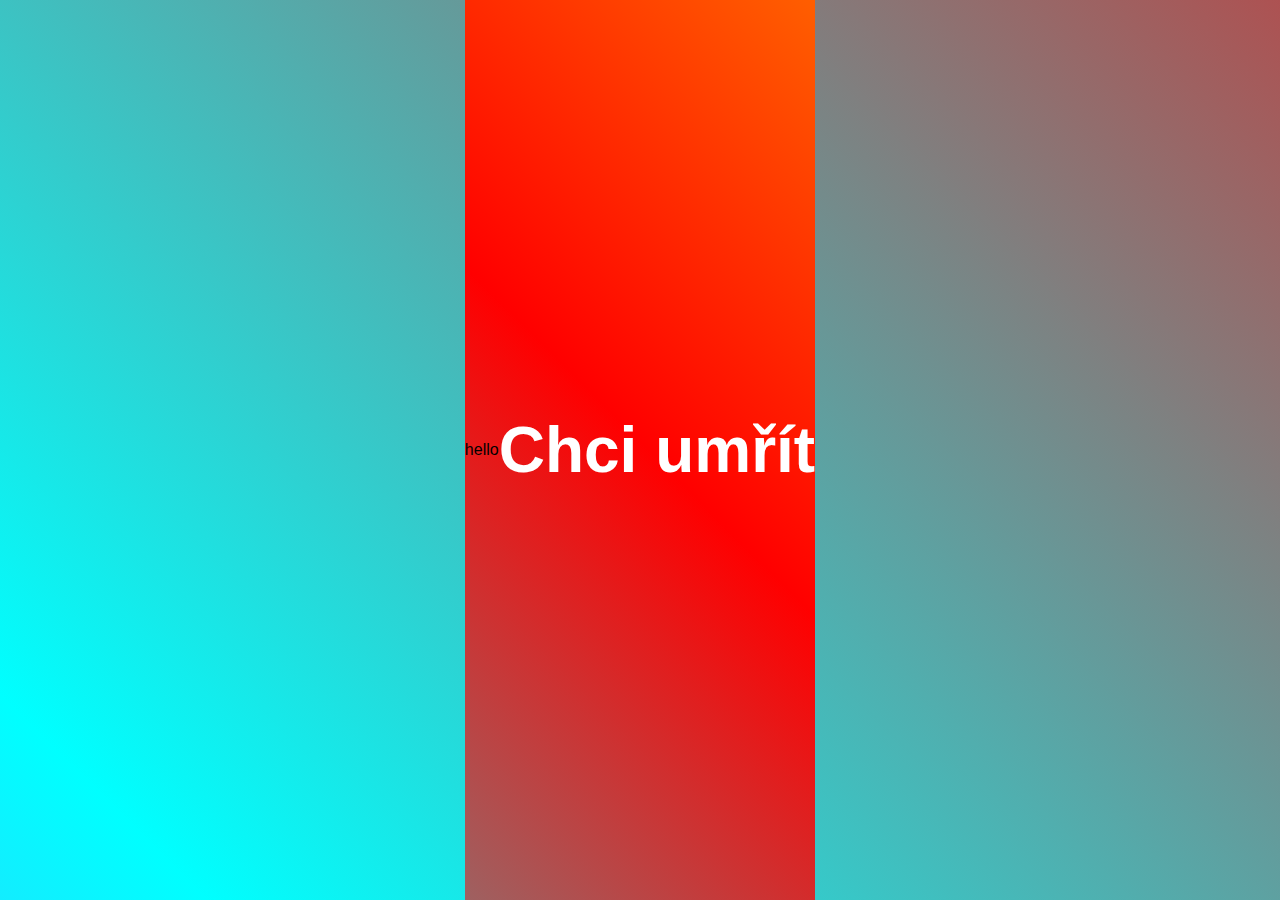
<file: index.HTML>
hello
<html lang="cs">
<head>
    <meta charset="UTF-8">
    <meta name="viewport" content="width=device-width, initial-scale=1.0">
    <title>Chci umřít</title>
    <style>
          body, html {
            height: 100%;
            margin: 0;
            display: flex;
            justify-content: center;
            align-items: center;
            font-family: Arial, sans-serif;
            background: linear-gradient(45deg, #ff00ff, #00ffff, #ff0000, #ffff00);
            background-size: 400% 400%;
            animation: gradientAnimation 5s ease infinite;
        }
        h1 {
            font-size: 4rem;
            color: white;
            text-align: center;
            animation: textBlink 1s infinite alternate;
        }

        @keyframes gradientAnimation {
            0% {
                background-position: 0% 50%;
            }
            50% {
                background-position: 100% 50%;
            }
            100% {
                background-position: 0% 50%;
            }
        }

        @keyframes textBlink {
            0% {
                opacity: 1;
            }
            50% {
                opacity: 0;
            }
            100% {
                opacity: 1;
            }
        }
    </style>
</head>
<body>
    <h1>Chci umřít</h1>
</body>
</html>
</file>
